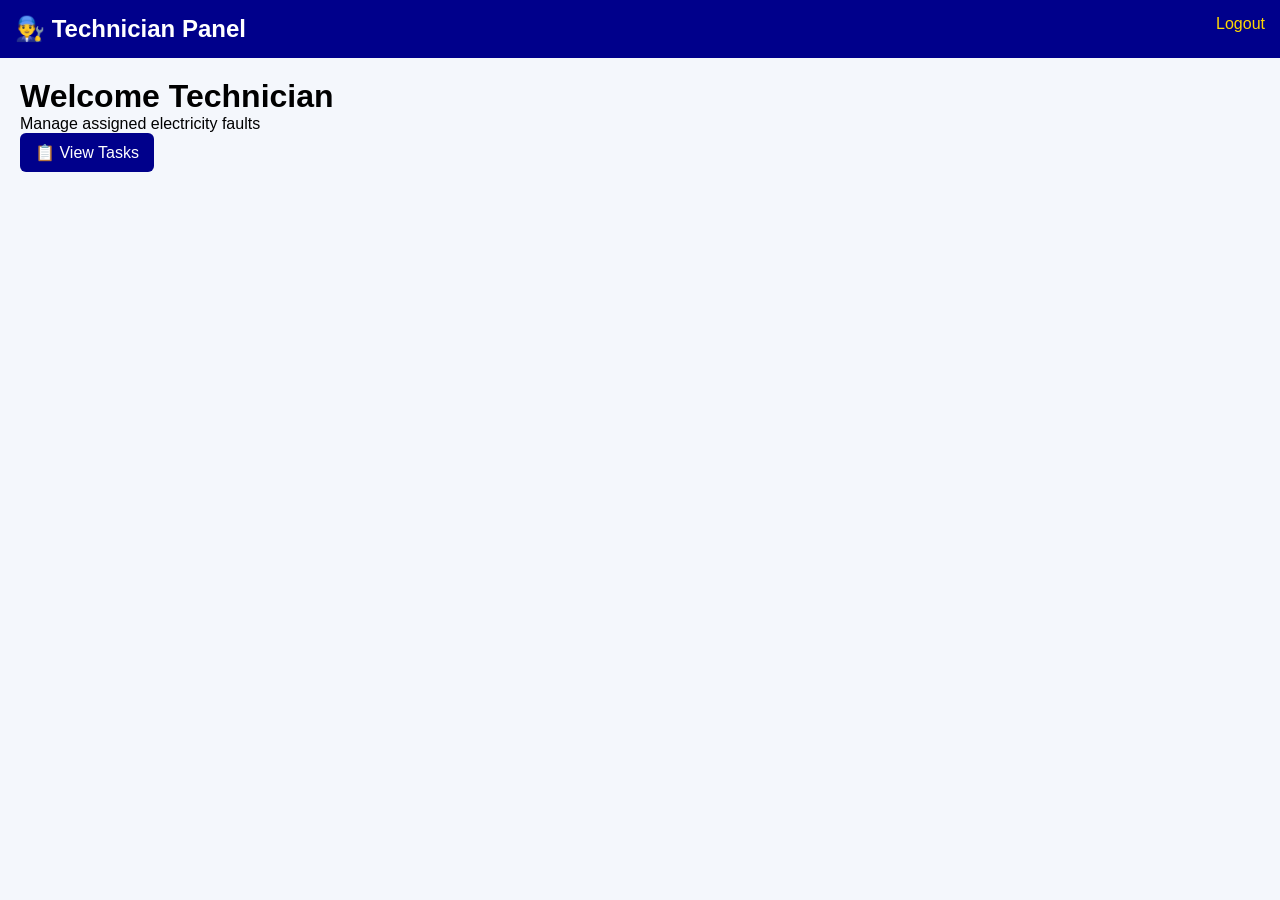
<file: ZECO/technician/dashboard.html>
<!DOCTYPE html>
<html lang="en">
<head>
  <meta charset="UTF-8">
  <meta name="viewport" content="width=device-width, initial-scale=1.0">
  <title>Technician Dashboard</title>

  <link rel="stylesheet" href="../assets/css/tech.css">
</head>

<body>

  <div class="topbar">
    <h2>👨‍🔧 Technician Panel</h2>
    <a href="../login.html">Logout</a>
  </div>

  <div class="container">

    <h1>Welcome Technician</h1>
    <p>Manage assigned electricity faults</p>

    <div class="actions">
      <a href="tasks.html" class="btn">📋 View Tasks</a>
    </div>

  </div>

</body>
</html>
</file>
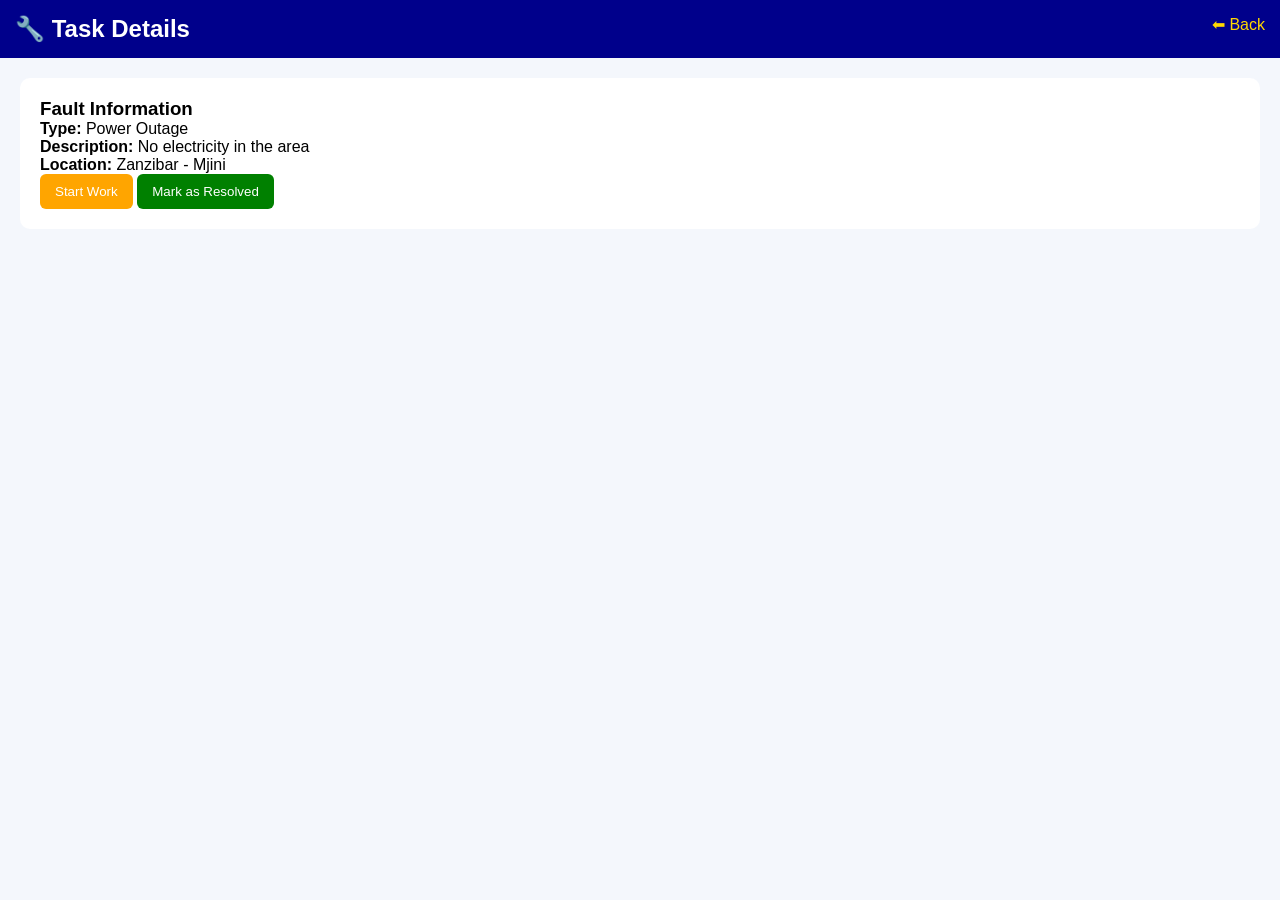
<file: ZECO/technician/task-details.html>
<!DOCTYPE html>
<html lang="en">
<head>
  <meta charset="UTF-8">
  <meta name="viewport" content="width=device-width, initial-scale=1.0">
  <title>Task Details</title>

  <link rel="stylesheet" href="../assets/css/tech.css">
</head>

<body>

  <div class="topbar">
    <h2>🔧 Task Details</h2>
    <a href="tasks.html">⬅ Back</a>
  </div>

  <div class="container">

    <div class="box">

      <h3>Fault Information</h3>

      <p><strong>Type:</strong> Power Outage</p>
      <p><strong>Description:</strong> No electricity in the area</p>
      <p><strong>Location:</strong> Zanzibar - Mjini</p>

      <div class="actions">

        <button class="btn progress">Start Work</button>
        <button class="btn complete">Mark as Resolved</button>

      </div>

    </div>

  </div>

</body>
</html>
</file>
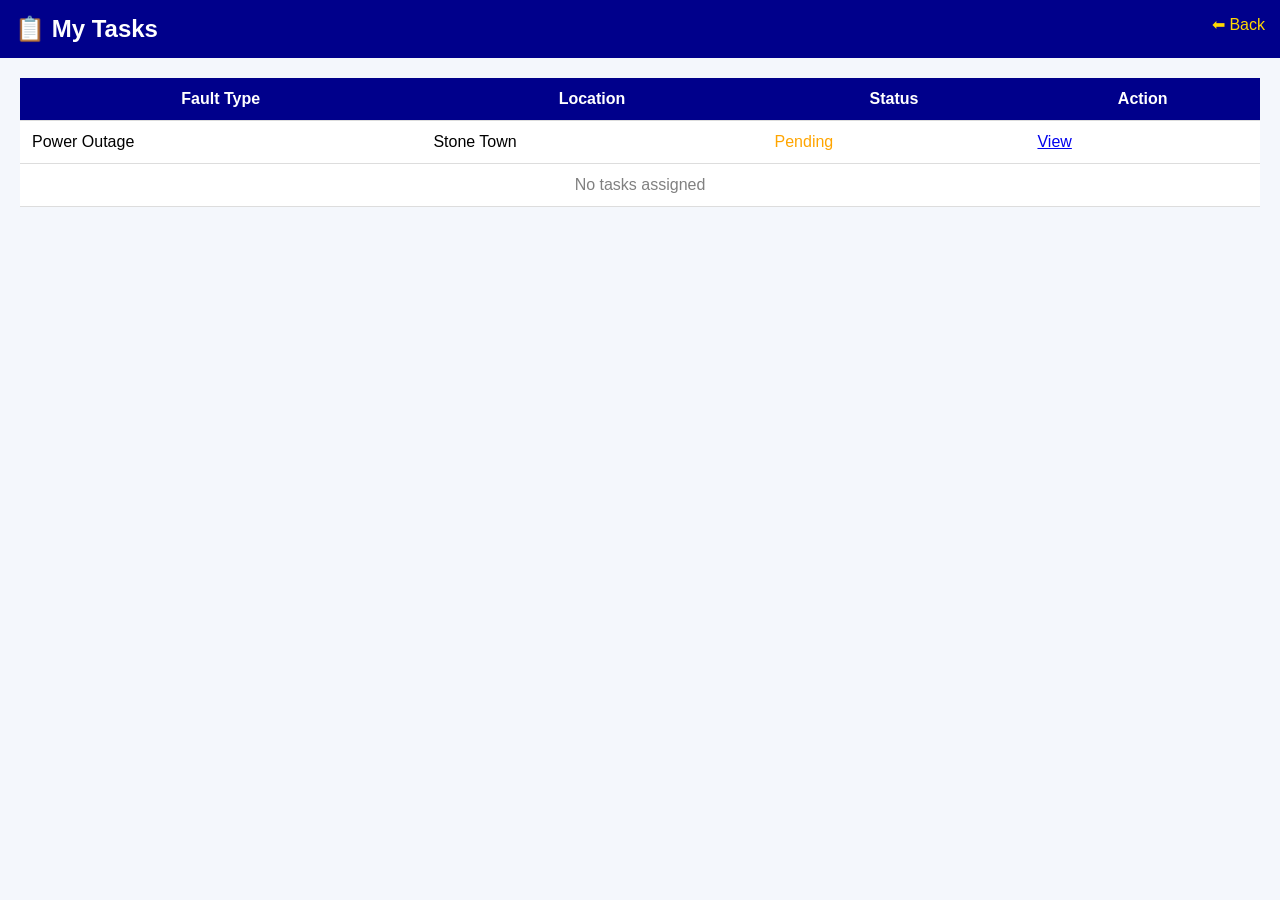
<file: ZECO/technician/tasks.html>
<!DOCTYPE html>
<html lang="en">
<head>
  <meta charset="UTF-8">
  <meta name="viewport" content="width=device-width, initial-scale=1.0">
  <title>My Tasks</title>

  <link rel="stylesheet" href="../assets/css/tech.css">
</head>

<body>

  <div class="topbar">
    <h2>📋 My Tasks</h2>
    <a href="dashboard.html">⬅ Back</a>
  </div>

  <div class="container">

    <table>
      <thead>
        <tr>
          <th>Fault Type</th>
          <th>Location</th>
          <th>Status</th>
          <th>Action</th>
        </tr>
      </thead>

      <tbody>

        <!-- DATA FROM DATABASE -->
        <tr>
          <td>Power Outage</td>
          <td>Stone Town</td>
          <td class="pending">Pending</td>
          <td>
            <a href="task-details.html" class="view-btn">View</a>
          </td>
        </tr>

        <tr>
          <td colspan="4" class="empty">No tasks assigned</td>
        </tr>

      </tbody>
    </table>

  </div>

</body>
</html>
</file>
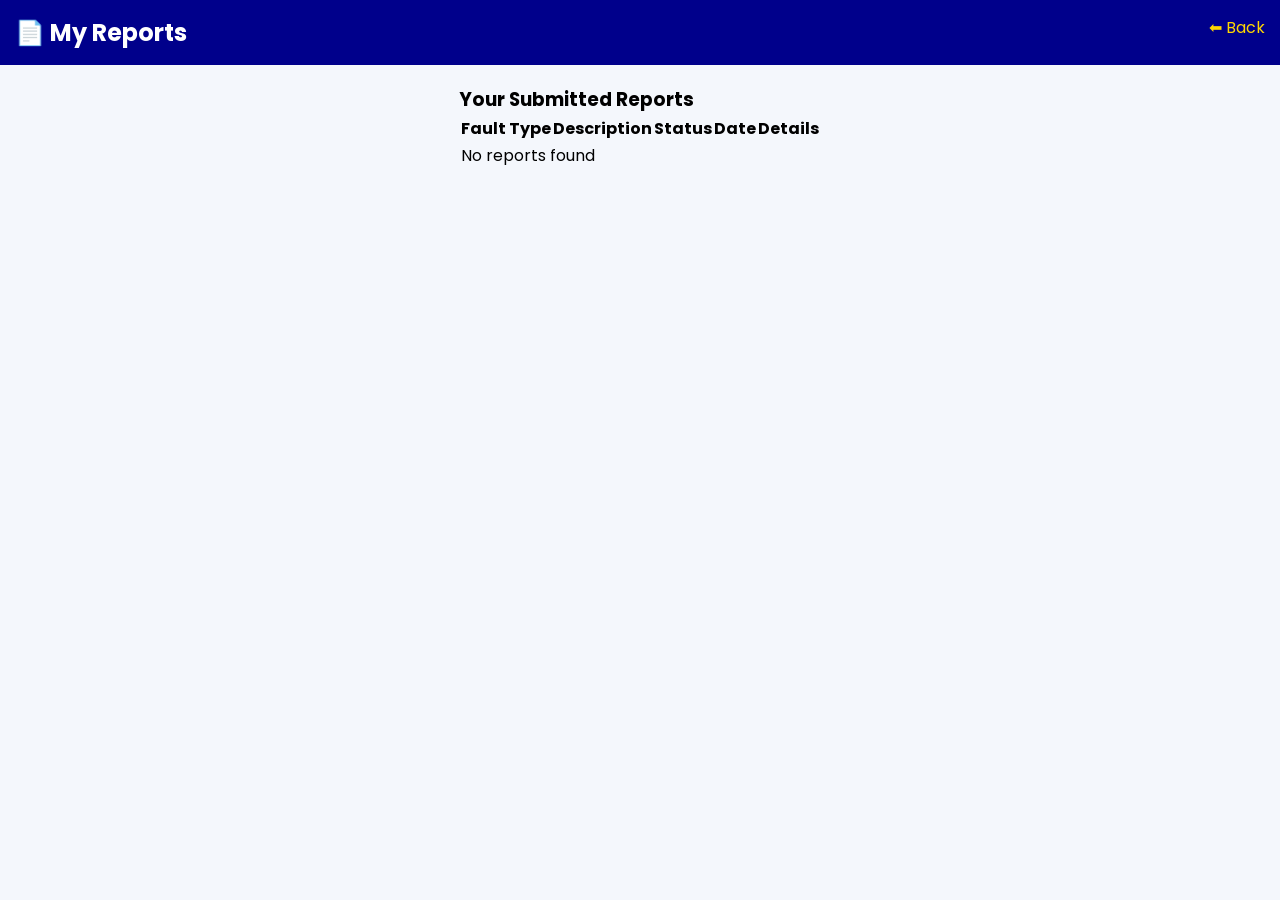
<file: ZECO/user/ my-reports.html>
<!DOCTYPE html>
<html lang="en">
<head>
  <meta charset="UTF-8">
  <meta name="viewport" content="width=device-width, initial-scale=1.0">
  <title>My Reports</title>

  <link rel="stylesheet" href="../assets/css/report.css">
  <link href="https://fonts.googleapis.com/css2?family=Poppins:wght@300;500;700&display=swap" rel="stylesheet">
</head>

<body>

  <!-- TOPBAR -->
  <div class="topbar">
    <h2>📄 My Reports</h2>
    <a href="dashboard.html">⬅ Back</a>
  </div>

  <!-- CONTENT -->
  <div class="container">

    <div class="reports-box">

      <h3>Your Submitted Reports</h3>

      <table>
        <thead>
          <tr>
            <th>Fault Type</th>
            <th>Description</th>
            <th>Status</th>
            <th>Date</th>
            <th>Details</th>
          </tr>
        </thead>

        <tbody>

          <!-- REAL DATA ITATOKA DATABASE -->
          
          <tr>
            <td colspan="5" class="empty">
              No reports found
            </td>
          </tr>

        </tbody>
      </table>

    </div>

  </div>

</body>
</html>
</file>
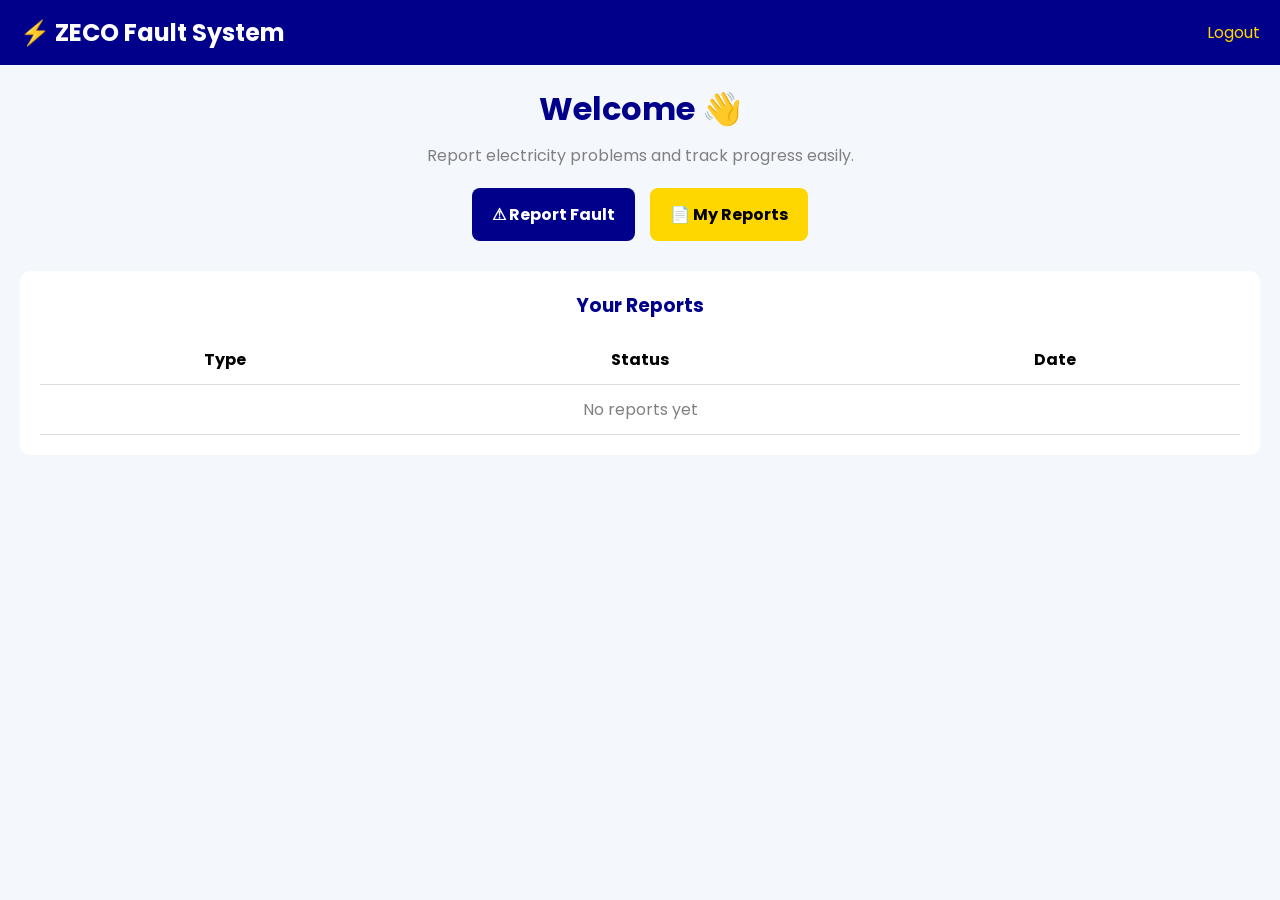
<file: ZECO/user/dashboard.html>
<!DOCTYPE html>
<html lang="en">
<head>
  <meta charset="UTF-8">
  <meta name="viewport" content="width=device-width, initial-scale=1.0">
  <title>User Dashboard</title>

  <link rel="stylesheet" href="../assets/css/dashboard.css">
  <link href="https://fonts.googleapis.com/css2?family=Poppins:wght@300;500;700&display=swap" rel="stylesheet">
</head>

<body>

  <!-- TOP HEADER -->
  <div class="topbar">
    <h2>⚡ ZECO Fault System</h2>
    <a href="../login.html" class="logout">Logout</a>
  </div>

  <!-- MAIN CONTENT -->
  <div class="container">

    <h1>Welcome 👋</h1>
    <p>Report electricity problems and track progress easily.</p>

    <!-- ACTION BUTTONS -->
    <div class="actions">
      <a href="report-fault.html" class="btn primary">⚠ Report Fault</a>
      <a href="my-reports.html" class="btn secondary">📄 My Reports</a>
    </div>

    <!-- REPORT LIST -->
    <div class="reports">

      <h3>Your Reports</h3>

      <table>
        <tr>
          <th>Type</th>
          <th>Status</th>
          <th>Date</th>
        </tr>

        <!-- REAL DATA ITATOKA DATABASE -->
        <tr>
          <td colspan="3" class="empty">
            No reports yet
          </td>
        </tr>

      </table>

    </div>

  </div>

</body>
</html>
</file>
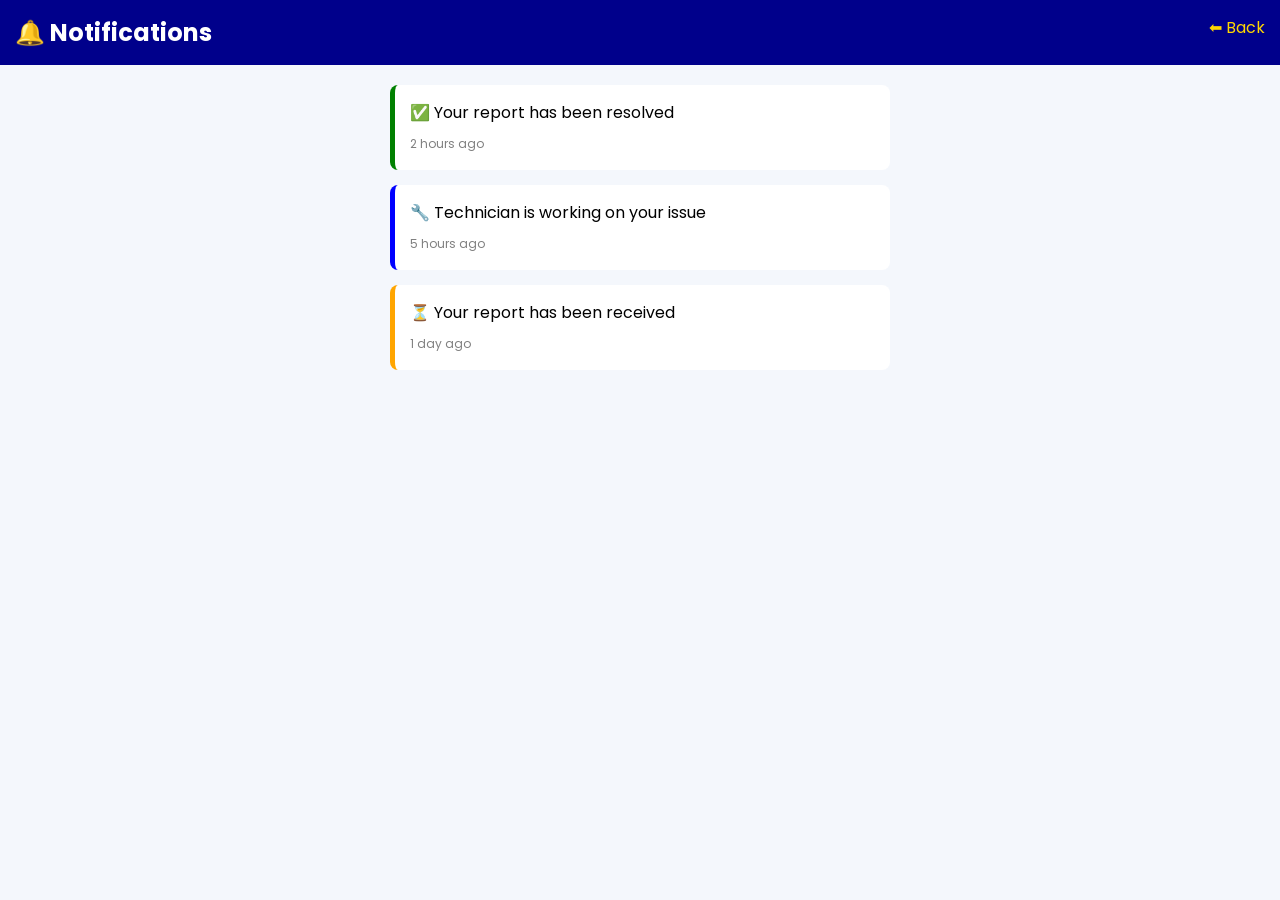
<file: ZECO/user/notifications.html>
<!DOCTYPE html>
<html lang="en">
<head>
  <meta charset="UTF-8">
  <meta name="viewport" content="width=device-width, initial-scale=1.0">
  <title>Notifications</title>

  <link rel="stylesheet" href="../assets/css/notification.css">
  <link href="https://fonts.googleapis.com/css2?family=Poppins:wght@300;500;700&display=swap" rel="stylesheet">
</head>

<body>

  <!-- TOPBAR -->
  <div class="topbar">
    <h2>🔔 Notifications</h2>
    <a href="dashboard.html">⬅ Back</a>
  </div>

  <!-- CONTENT -->
  <div class="container">

    <div class="notification-box">

      <!-- SINGLE NOTIFICATION -->
      <div class="notification success">
        <p>✅ Your report has been resolved</p>
        <span>2 hours ago</span>
      </div>

      <div class="notification progress">
        <p>🔧 Technician is working on your issue</p>
        <span>5 hours ago</span>
      </div>

      <div class="notification pending">
        <p>⏳ Your report has been received</p>
        <span>1 day ago</span>
      </div>

      <!-- EMPTY STATE (for real system later) -->
      <!--
      <p class="empty">No notifications yet</p>
      -->

    </div>

  </div>

</body>
</html>
</file>
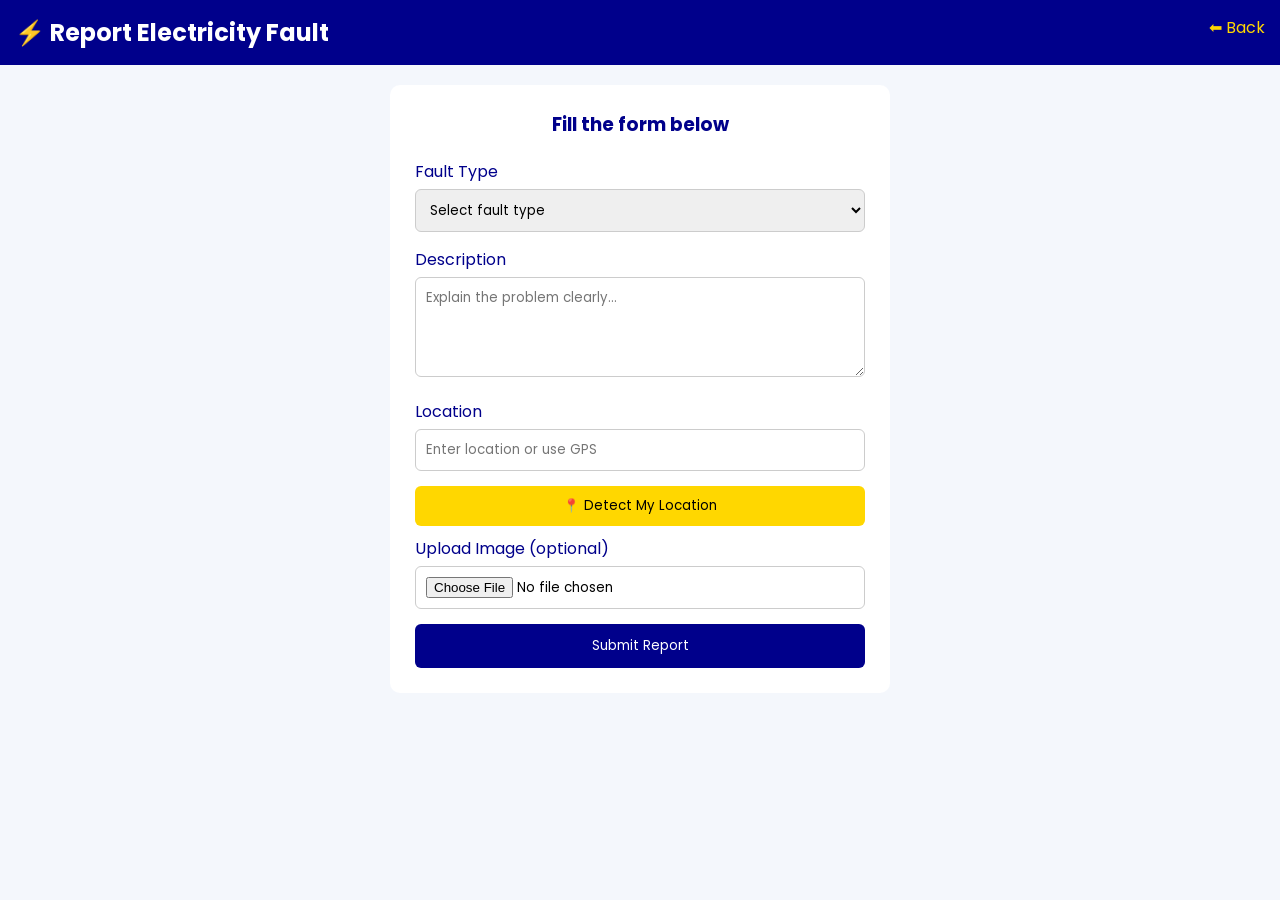
<file: ZECO/user/report-fault.html>
<!DOCTYPE html>
<html lang="en">
<head>
  <meta charset="UTF-8">
  <meta name="viewport" content="width=device-width, initial-scale=1.0">
  <title>Report Fault</title>

  <link rel="stylesheet" href="../assets/css/report.css">
  <link href="https://fonts.googleapis.com/css2?family=Poppins:wght@300;500;700&display=swap" rel="stylesheet">
</head>

<body>

  <!-- TOPBAR -->
  <div class="topbar">
    <h2>⚡ Report Electricity Fault</h2>
    <a href="dashboard.html">⬅ Back</a>
  </div>

  <!-- FORM CONTAINER -->
  <div class="container">

    <form class="form" action="#" method="POST" enctype="multipart/form-data">

      <h3>Fill the form below</h3>

      <!-- FAULT TYPE -->
      <div class="input-box">
        <label>Fault Type</label>
        <select name="fault_type" required>
          <option value="">Select fault type</option>
          <option value="Power Outage">Power Outage</option>
          <option value="Fallen Pole">Fallen Pole</option>
          <option value="Transformer Fault">Transformer Fault</option>
          <option value="Loose Wires">Loose Wires</option>
          <option value="Other">Other</option>
        </select>
      </div>

      <!-- DESCRIPTION -->
      <div class="input-box">
        <label>Description</label>
        <textarea name="description" placeholder="Explain the problem clearly..." required></textarea>
      </div>

      <!-- LOCATION -->
      <div class="input-box">
        <label>Location</label>
        <input type="text" id="location" name="location" placeholder="Enter location or use GPS" required>
      </div>

      <!-- GPS BUTTON -->
      <button type="button" class="gps-btn" onclick="getLocation()">
        📍 Detect My Location
      </button>

      <!-- IMAGE -->
      <div class="input-box">
        <label>Upload Image (optional)</label>
        <input type="file" name="image">
      </div>

      <!-- SUBMIT -->
      <button type="submit" class="submit-btn">
        Submit Report
      </button>

    </form>

  </div>

  <!-- GPS SCRIPT -->
  <script>
    function getLocation() {
      if (navigator.geolocation) {
        navigator.geolocation.getCurrentPosition(function(position) {
          document.getElementById("location").value =
            position.coords.latitude + ", " + position.coords.longitude;
        }, function() {
          alert("Unable to get location");
        });
      } else {
        alert("Geolocation not supported");
      }
    }
  </script>

</body>
</html>
</file>
<file: ZECO/assets/css/tech.css>
* {
  margin: 0;
  padding: 0;
  box-sizing: border-box;
  font-family: 'Poppins', sans-serif;
}

body {
  background: #f4f7fc;
}

/* TOPBAR */
.topbar {
  background: darkblue;
  color: white;
  padding: 15px;
  display: flex;
  justify-content: space-between;
}

.topbar a {
  color: #ffd700;
  text-decoration: none;
}

/* CONTAINER */
.container {
  padding: 20px;
}

/* BUTTON */
.btn {
  display: inline-block;
  padding: 10px 15px;
  background: darkblue;
  color: white;
  border-radius: 6px;
  text-decoration: none;
  border: none;
  cursor: pointer;
}

.progress {
  background: orange;
}

.complete {
  background: green;
}

/* TABLE */
table {
  width: 100%;
  border-collapse: collapse;
  background: white;
}

th, td {
  padding: 12px;
  border-bottom: 1px solid #ddd;
}

th {
  background: darkblue;
  color: white;
}

.pending {
  color: orange;
}

/* BOX */
.box {
  background: white;
  padding: 20px;
  border-radius: 10px;
}

/* EMPTY */
.empty {
  text-align: center;
  color: gray;
}
</file>
<file: ZECO/assets/css/report.css>
* {
  margin: 0;
  padding: 0;
  box-sizing: border-box;
  font-family: 'Poppins', sans-serif;
}

body {
  background: #f4f7fc;
}

/* TOPBAR */
.topbar {
  background: darkblue;
  color: white;
  padding: 15px;
  display: flex;
  justify-content: space-between;
}

.topbar a {
  color: #ffd700;
  text-decoration: none;
}

/* CONTAINER */
.container {
  padding: 20px;
  display: flex;
  justify-content: center;
}

/* FORM */
.form {
  width: 100%;
  max-width: 500px;
  background: white;
  padding: 25px;
  border-radius: 10px;
}

.form h3 {
  text-align: center;
  margin-bottom: 20px;
  color: darkblue;
}

/* INPUT */
.input-box {
  margin-bottom: 15px;
}

.input-box label {
  display: block;
  margin-bottom: 5px;
  color: darkblue;
}

.input-box input,
.input-box textarea,
.input-box select {
  width: 100%;
  padding: 10px;
  border: 1px solid #ccc;
  border-radius: 6px;
}

/* TEXTAREA */
textarea {
  height: 100px;
}

/* BUTTONS */
.gps-btn {
  width: 100%;
  padding: 10px;
  background: #ffd700;
  border: none;
  border-radius: 6px;
  margin-bottom: 10px;
  cursor: pointer;
}

.submit-btn {
  width: 100%;
  padding: 12px;
  background: darkblue;
  color: white;
  border: none;
  border-radius: 6px;
  cursor: pointer;
}

/* HOVER */
.submit-btn:hover {
  background: #001f5c;
}

/* MOBILE */
@media (max-width: 768px) {
  .form {
    padding: 20px;
  }
}
</file>
<file: ZECO/assets/css/dashboard.css>
* {
  margin: 0;
  padding: 0;
  box-sizing: border-box;
  font-family: 'Poppins', sans-serif;
}

body {
  background: #f4f7fc;
}

/* TOPBAR */
.topbar {
  background: darkblue;
  color: white;
  padding: 15px 20px;
  display: flex;
  justify-content: space-between;
  align-items: center;
}

.logout {
  color: #ffd700;
  text-decoration: none;
}

/* MAIN */
.container {
  padding: 20px;
  text-align: center;
}

.container h1 {
  color: darkblue;
  margin-bottom: 10px;
}

.container p {
  color: gray;
  margin-bottom: 20px;
}

/* BUTTONS */
.actions {
  display: flex;
  justify-content: center;
  gap: 15px;
  margin-bottom: 30px;
}

.btn {
  padding: 14px 20px;
  border-radius: 8px;
  text-decoration: none;
  font-weight: bold;
}

.primary {
  background: darkblue;
  color: white;
}

.secondary {
  background: #ffd700;
  color: black;
}

/* REPORT TABLE */
.reports {
  background: white;
  padding: 20px;
  border-radius: 10px;
}

.reports h3 {
  margin-bottom: 15px;
  color: darkblue;
}

table {
  width: 100%;
  border-collapse: collapse;
}

table th,
table td {
  padding: 12px;
  border-bottom: 1px solid #ddd;
}

.empty {
  text-align: center;
  color: gray;
}

/* MOBILE */
@media (max-width: 768px) {
  .actions {
    flex-direction: column;
  }
}
</file>
<file: ZECO/assets/css/notification.css>
* {
  margin: 0;
  padding: 0;
  box-sizing: border-box;
  font-family: 'Poppins', sans-serif;
}

body {
  background: #f4f7fc;
}

/* TOPBAR */
.topbar {
  background: darkblue;
  color: white;
  padding: 15px;
  display: flex;
  justify-content: space-between;
}

.topbar a {
  color: #ffd700;
  text-decoration: none;
}

/* CONTAINER */
.container {
  padding: 20px;
  display: flex;
  justify-content: center;
}

/* BOX */
.notification-box {
  width: 100%;
  max-width: 500px;
}

/* NOTIFICATION ITEM */
.notification {
  background: white;
  padding: 15px;
  border-radius: 8px;
  margin-bottom: 15px;
  border-left: 5px solid gray;
}

.notification p {
  margin-bottom: 5px;
}

.notification span {
  font-size: 12px;
  color: gray;
}

/* STATUS COLORS */
.success {
  border-color: green;
}

.progress {
  border-color: blue;
}

.pending {
  border-color: orange;
}

/* EMPTY */
.empty {
  text-align: center;
  color: gray;
}

/* MOBILE */
@media (max-width: 768px) {
  .notification {
    font-size: 14px;
  }
}
</file>
